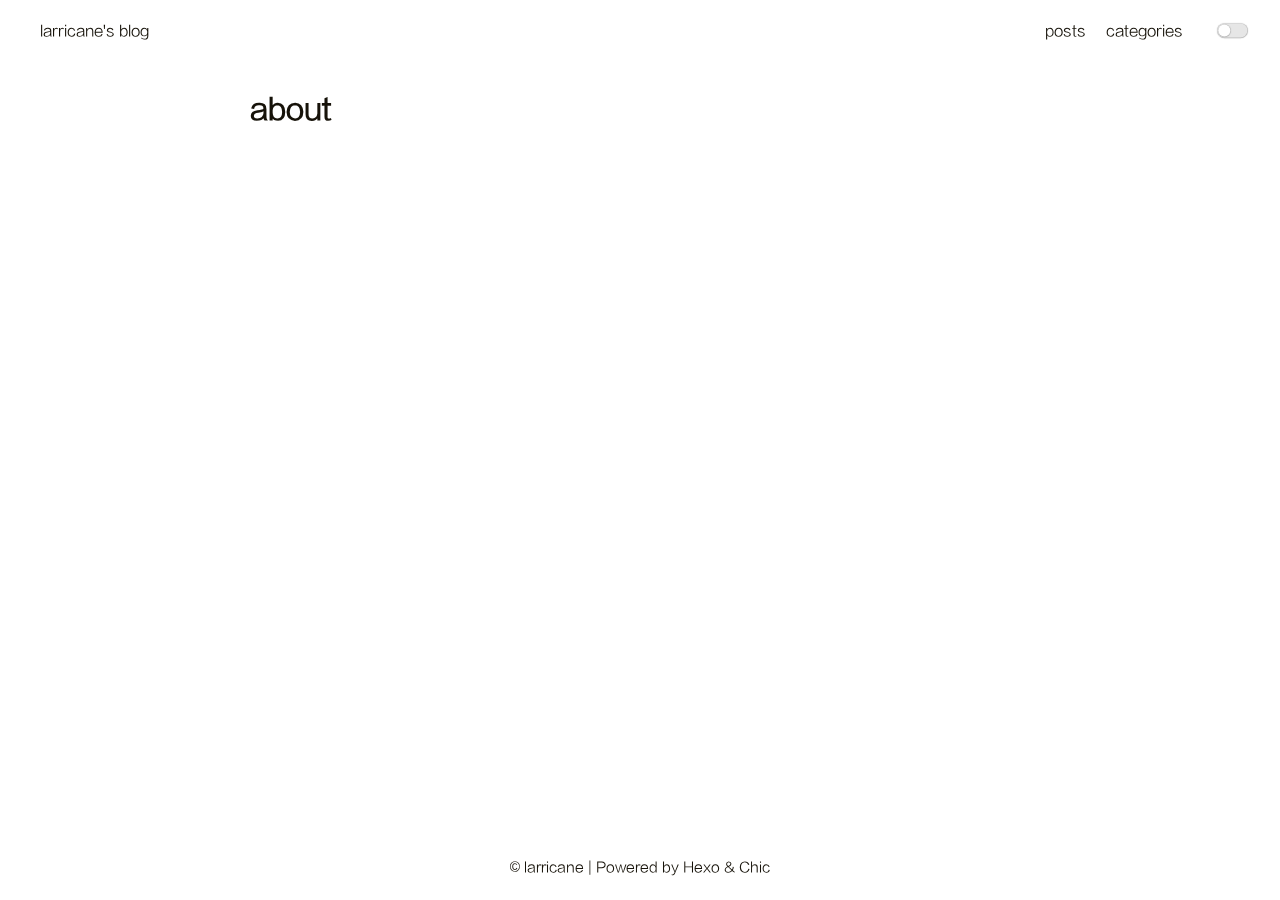
<file: about/index.html>
<!DOCTYPE html>
<html lang="zh-CN">

<head>
    <meta charset="UTF-8">
<meta name="viewport"
      content="width=device-width, initial-scale=1.0, maximum-scale=1.0, minimum-scale=1.0">
<meta http-equiv="X-UA-Compatible" content="ie=edge">

    <meta name="author" content="larricane">


    <meta name="subtitle" content="larricane">


    <meta name="description" content="still on the way">


    <meta name="keywords" content="web3">


<title>about | larricane&#39;s blog</title>



    <link rel="icon" href="/favicon.ico">




    <!-- stylesheets list from _config.yml -->
    
    <link rel="stylesheet" href="/css/style.css">
    



    <!-- scripts list from _config.yml -->
    
    <script src="/js/script.js"></script>
    
    <script src="/js/tocbot.min.js"></script>
    




<meta name="generator" content="Hexo 6.0.0"></head>

<body>
    <script>
        // this function is used to check current theme before page loaded.
        (() => {
            const currentTheme = window.localStorage && window.localStorage.getItem('theme') || '';
            const isDark = currentTheme === 'dark';
            const pagebody = document.getElementsByTagName('body')[0]
            if (isDark) {
                pagebody.classList.add('dark-theme');
                // mobile
                document.getElementById("mobile-toggle-theme").innerText = "· Dark"
            } else {
                pagebody.classList.remove('dark-theme');
                // mobile
                document.getElementById("mobile-toggle-theme").innerText = "· Light"
            }
        })();
    </script>

    <div class="wrapper">
        <header>
    <nav class="navbar">
        <div class="container">
            <div class="navbar-header header-logo"><a href="/">larricane&#39;s blog</a></div>
            <div class="menu navbar-right">
                
                    <a class="menu-item" href="/archives">posts</a>
                
                    <a class="menu-item" href="/categories">categories</a>
                
                <input id="switch_default" type="checkbox" class="switch_default">
                <label for="switch_default" class="toggleBtn"></label>
            </div>
        </div>
    </nav>

    
    <nav class="navbar-mobile" id="nav-mobile">
        <div class="container">
            <div class="navbar-header">
                <div>
                    <a href="/">larricane&#39;s blog</a><a id="mobile-toggle-theme">·&nbsp;Light</a>
                </div>
                <div class="menu-toggle" onclick="mobileBtn()">&#9776; Menu</div>
            </div>
            <div class="menu" id="mobile-menu">
                
                    <a class="menu-item" href="/archives">posts</a>
                
                    <a class="menu-item" href="/categories">categories</a>
                
            </div>
        </div>
    </nav>

</header>
<script>
    var mobileBtn = function f() {
        var toggleMenu = document.getElementsByClassName("menu-toggle")[0];
        var mobileMenu = document.getElementById("mobile-menu");
        if(toggleMenu.classList.contains("active")){
           toggleMenu.classList.remove("active")
            mobileMenu.classList.remove("active")
        }else{
            toggleMenu.classList.add("active")
            mobileMenu.classList.add("active")
        }
    }
</script>
            <div class="main">
                <div class="container">
    <article class="post-wrap page">
        
        <h2 class="post-title">about</h2>
        
        <section class="post-content">
            
        </section>
    </article>
</div>

            </div>
            <footer id="footer" class="footer">
    <div class="copyright">
        <span>© larricane | Powered by <a href="https://hexo.io" target="_blank">Hexo</a> & <a href="https://github.com/Siricee/hexo-theme-Chic" target="_blank">Chic</a></span>
    </div>
</footer>

    </div>
</body>

</html>
</file>
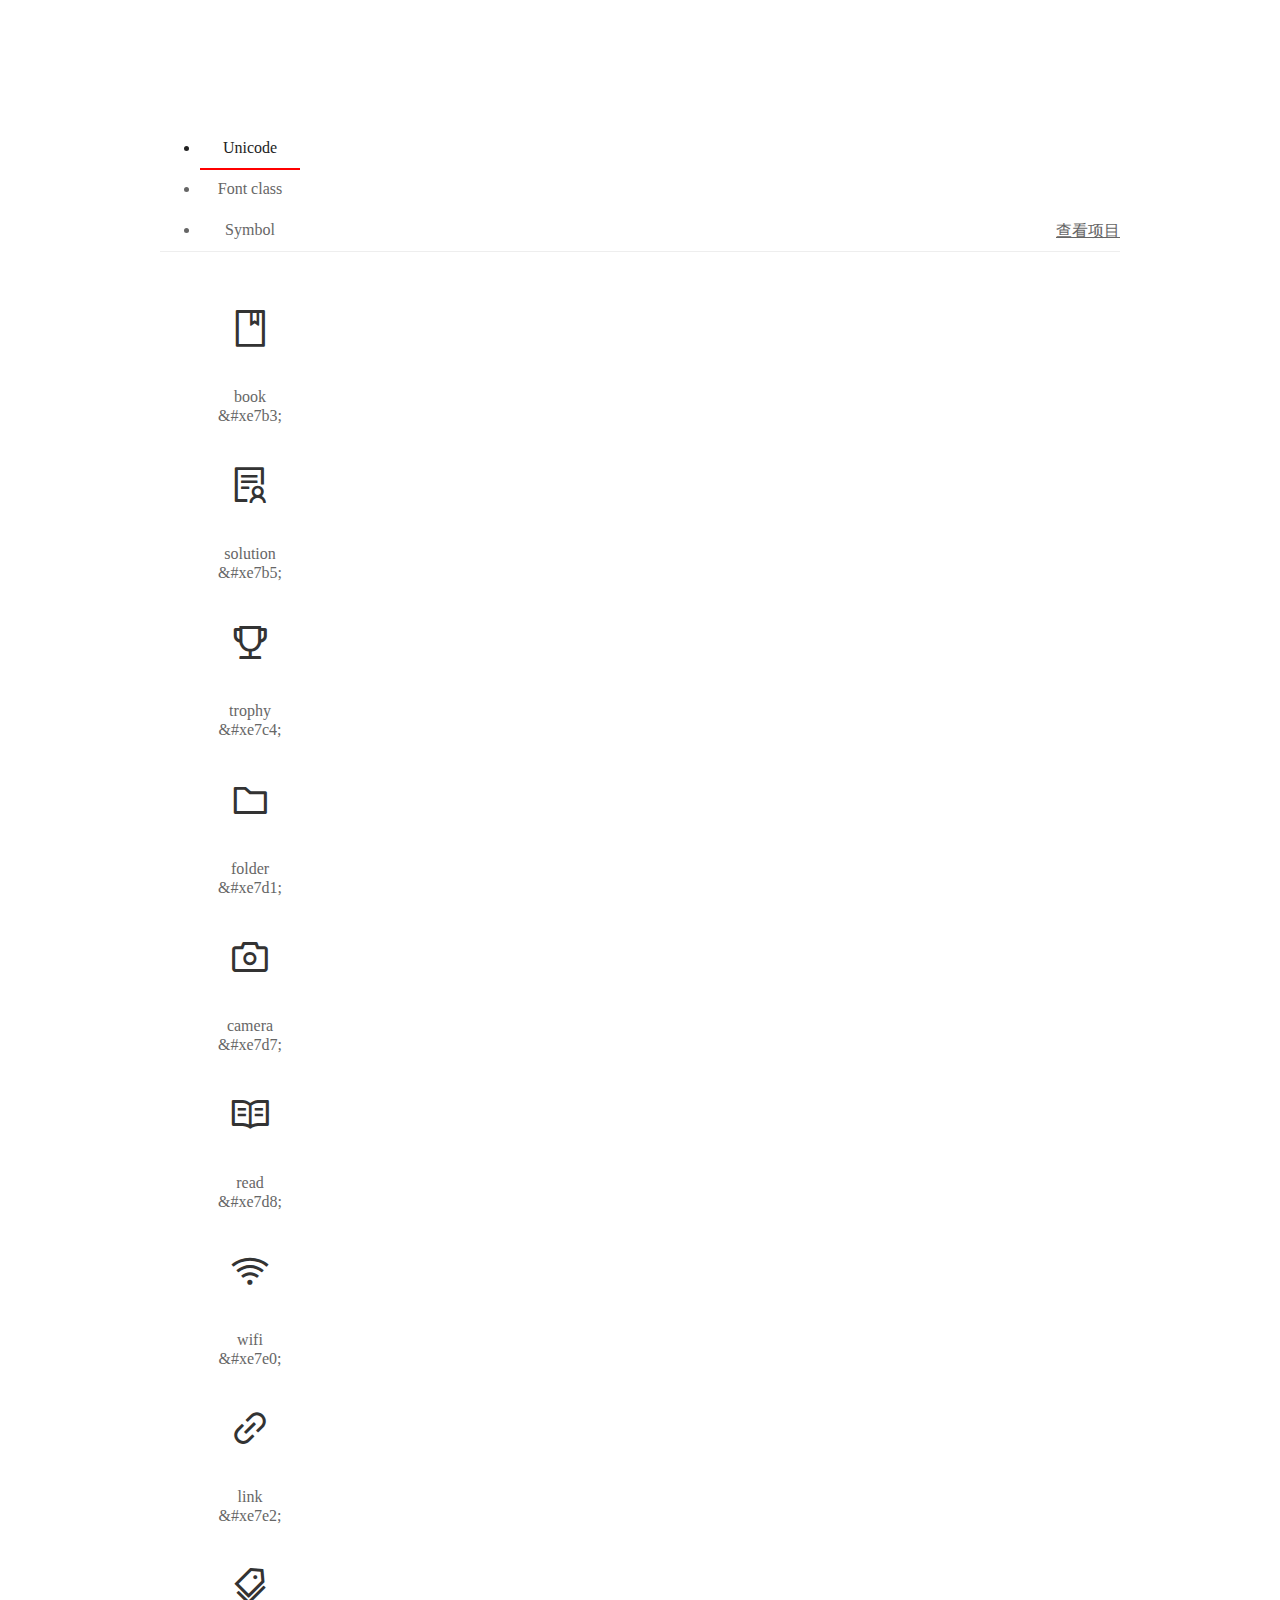
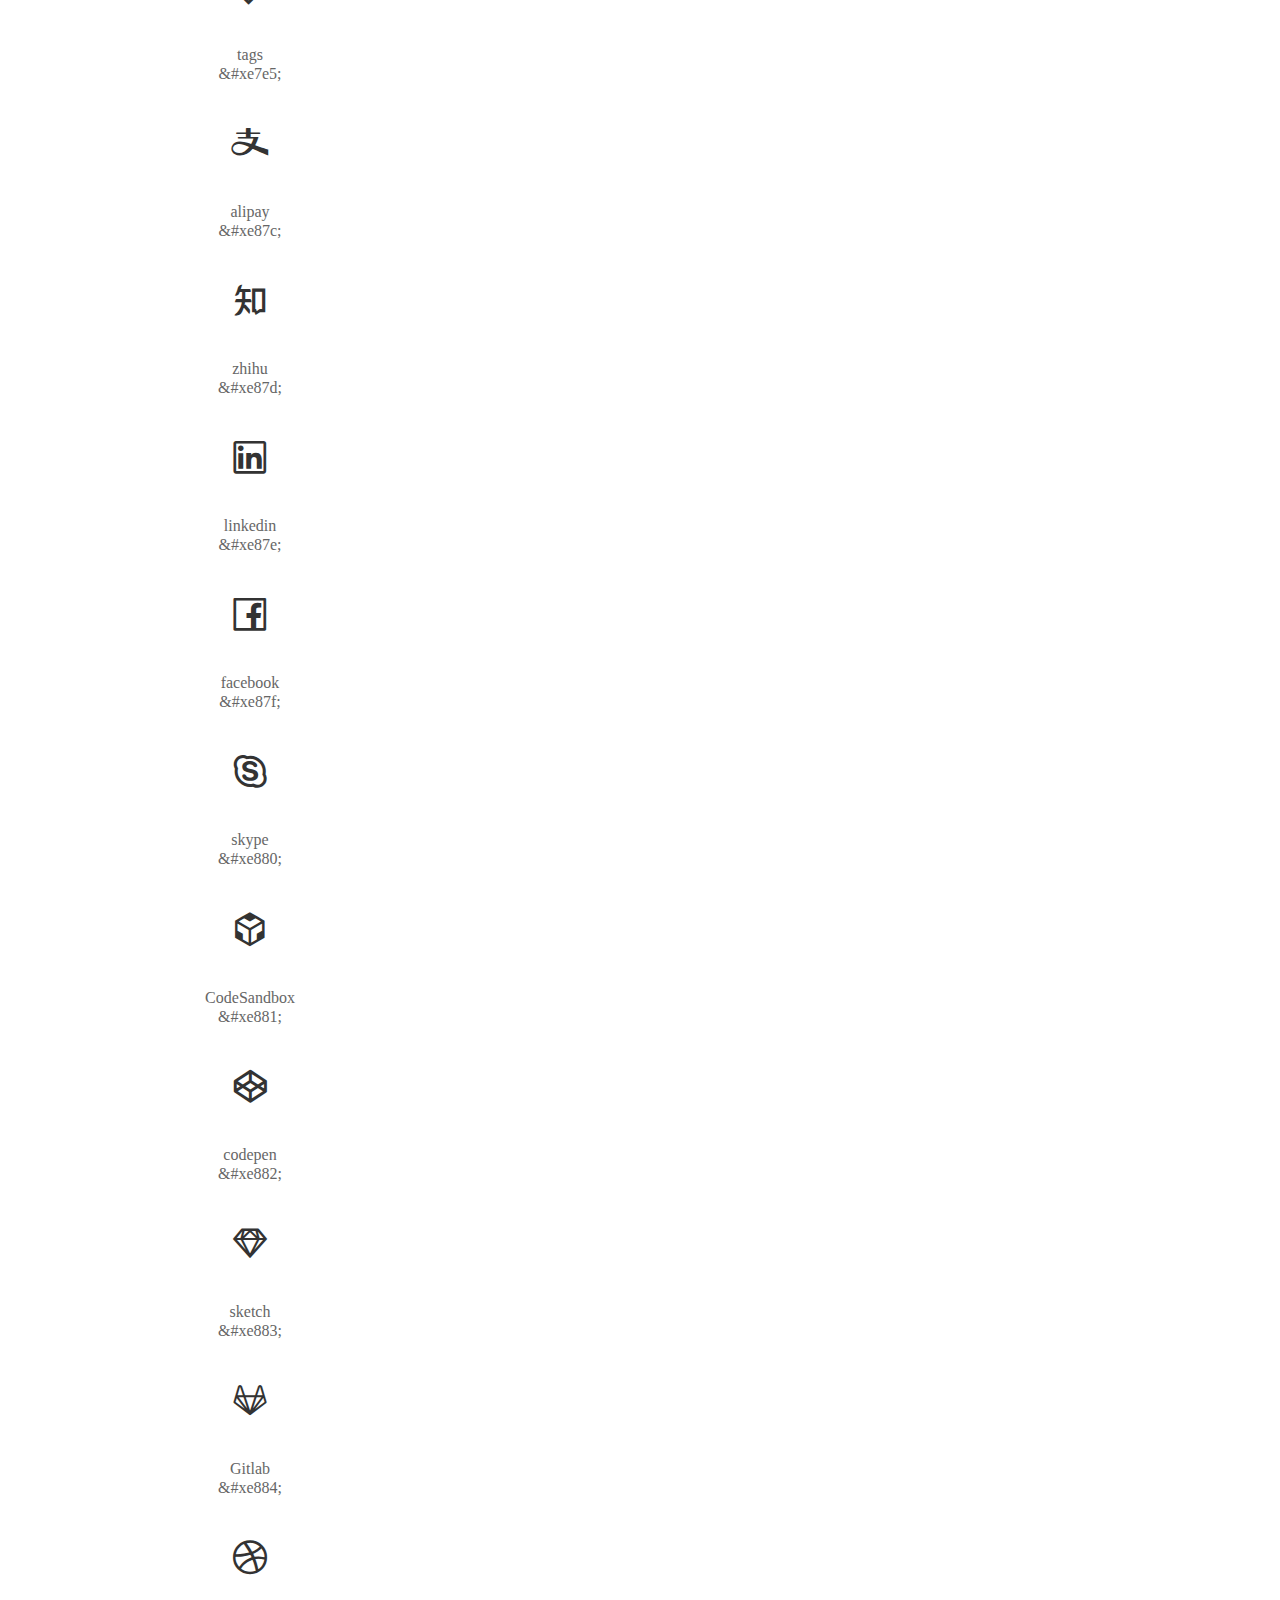
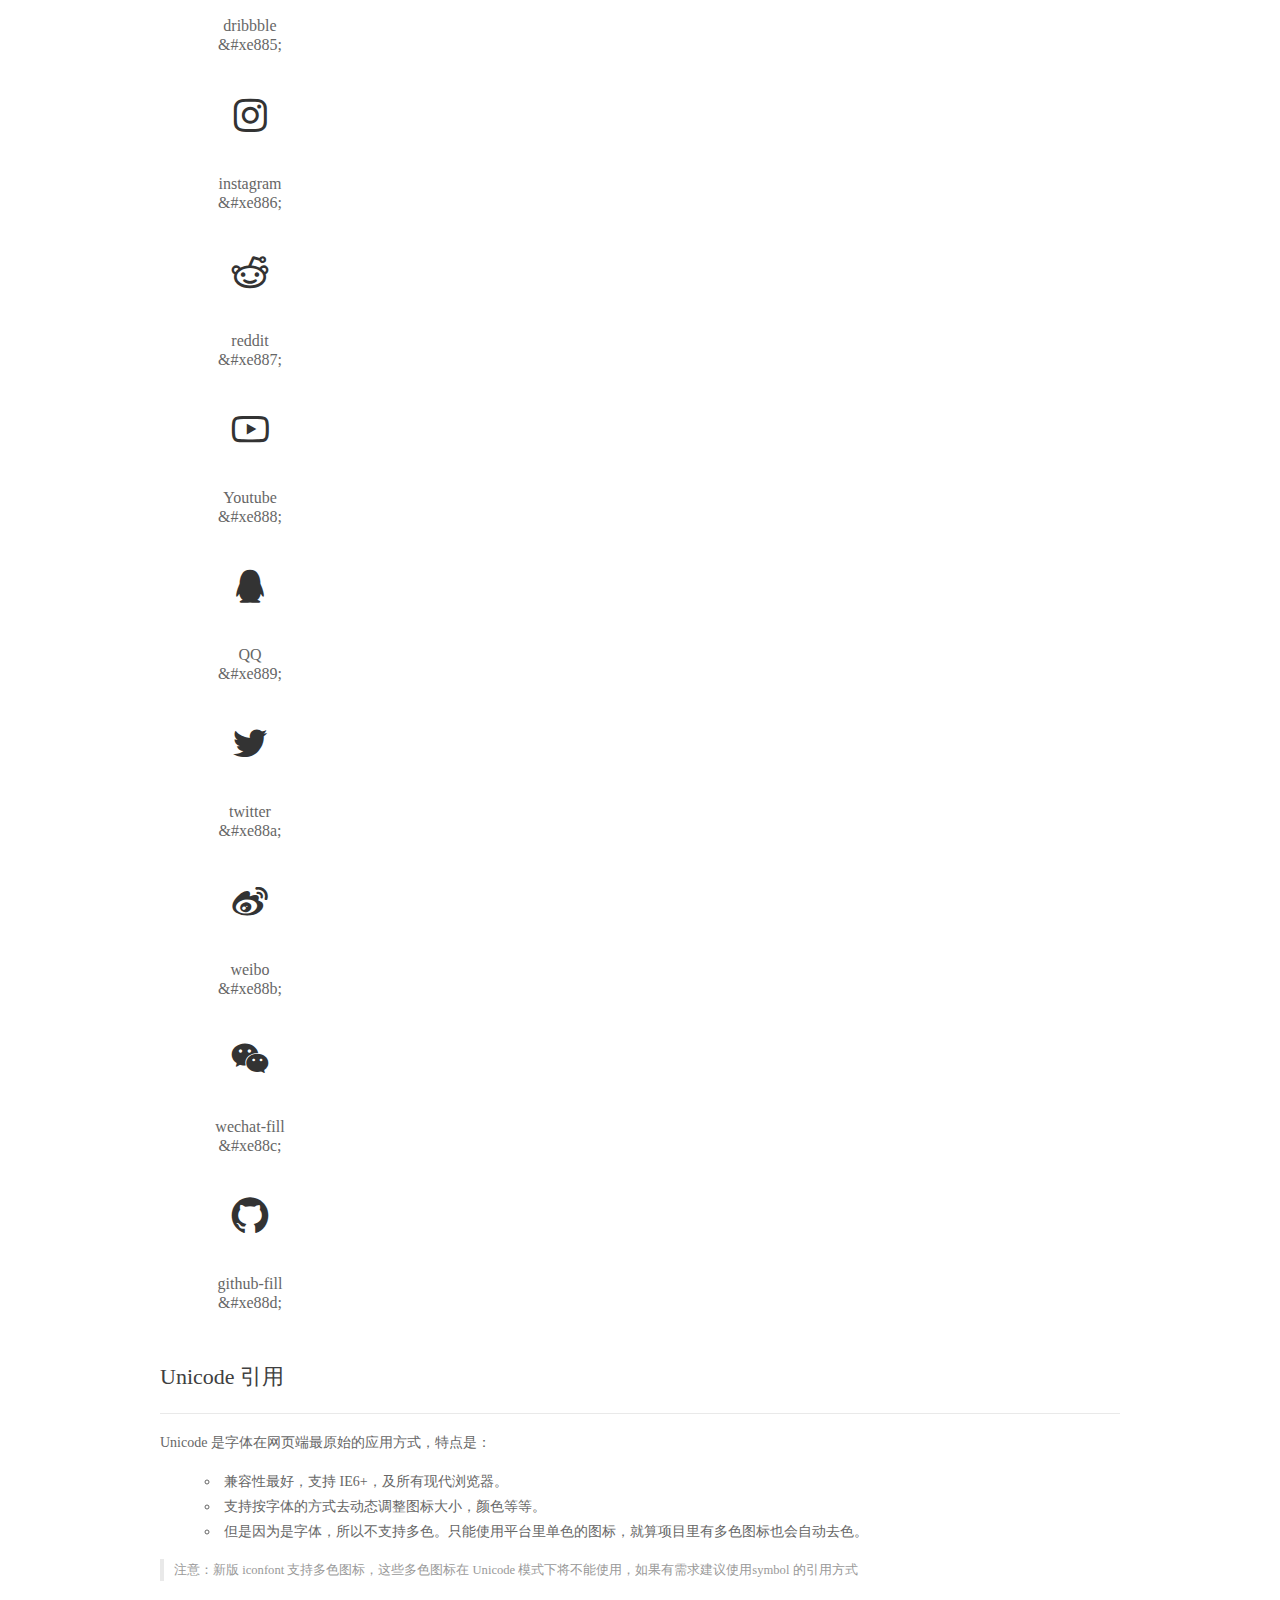
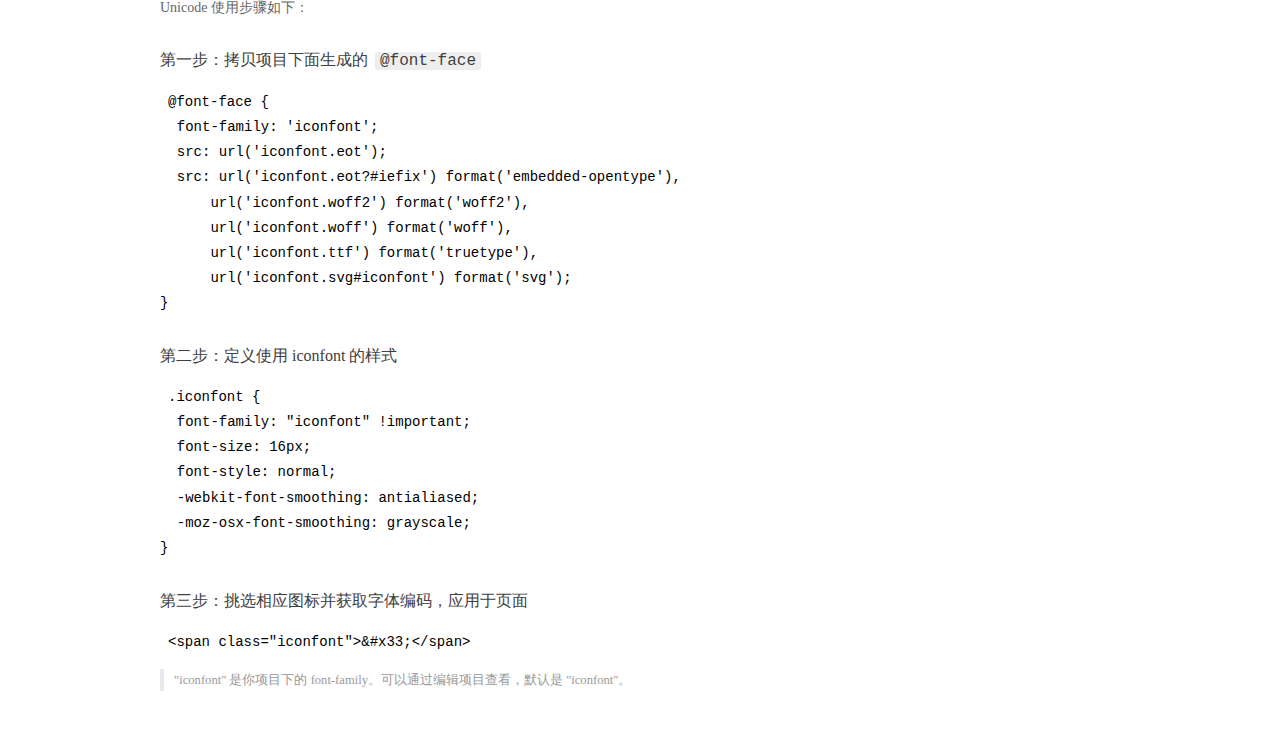
<file: fonts/iconfont/demo_index.html>
<!DOCTYPE html>
<html>
<head>
  <meta charset="utf-8"/>
  <title>IconFont Demo</title>
  <link rel="shortcut icon" href="https://gtms04.alicdn.com/tps/i4/TB1_oz6GVXXXXaFXpXXJDFnIXXX-64-64.ico" type="image/x-icon"/>
  <link rel="stylesheet" href="https://g.alicdn.com/thx/cube/1.3.2/cube.min.css">
  <link rel="stylesheet" href="demo.css">
  <link rel="stylesheet" href="iconfont.css">
  <script src="iconfont.js"></script>
  <!-- jQuery -->
  <script src="https://a1.alicdn.com/oss/uploads/2018/12/26/7bfddb60-08e8-11e9-9b04-53e73bb6408b.js"></script>
  <!-- 代码高亮 -->
  <script src="https://a1.alicdn.com/oss/uploads/2018/12/26/a3f714d0-08e6-11e9-8a15-ebf944d7534c.js"></script>
</head>
<body>
  <div class="main">
    <h1 class="logo"><a href="https://www.iconfont.cn/" title="iconfont 首页" target="_blank">&#xe86b;</a></h1>
    <div class="nav-tabs">
      <ul id="tabs" class="dib-box">
        <li class="dib active"><span>Unicode</span></li>
        <li class="dib"><span>Font class</span></li>
        <li class="dib"><span>Symbol</span></li>
      </ul>
      
      <a href="https://www.iconfont.cn/manage/index?manage_type=myprojects&projectId=1614736" target="_blank" class="nav-more">查看项目</a>
      
    </div>
    <div class="tab-container">
      <div class="content unicode" style="display: block;">
          <ul class="icon_lists dib-box">
          
            <li class="dib">
              <span class="icon iconfont">&#xe7b3;</span>
                <div class="name">book</div>
                <div class="code-name">&amp;#xe7b3;</div>
              </li>
          
            <li class="dib">
              <span class="icon iconfont">&#xe7b5;</span>
                <div class="name">solution</div>
                <div class="code-name">&amp;#xe7b5;</div>
              </li>
          
            <li class="dib">
              <span class="icon iconfont">&#xe7c4;</span>
                <div class="name">trophy</div>
                <div class="code-name">&amp;#xe7c4;</div>
              </li>
          
            <li class="dib">
              <span class="icon iconfont">&#xe7d1;</span>
                <div class="name">folder</div>
                <div class="code-name">&amp;#xe7d1;</div>
              </li>
          
            <li class="dib">
              <span class="icon iconfont">&#xe7d7;</span>
                <div class="name">camera</div>
                <div class="code-name">&amp;#xe7d7;</div>
              </li>
          
            <li class="dib">
              <span class="icon iconfont">&#xe7d8;</span>
                <div class="name">read</div>
                <div class="code-name">&amp;#xe7d8;</div>
              </li>
          
            <li class="dib">
              <span class="icon iconfont">&#xe7e0;</span>
                <div class="name">wifi</div>
                <div class="code-name">&amp;#xe7e0;</div>
              </li>
          
            <li class="dib">
              <span class="icon iconfont">&#xe7e2;</span>
                <div class="name">link</div>
                <div class="code-name">&amp;#xe7e2;</div>
              </li>
          
            <li class="dib">
              <span class="icon iconfont">&#xe7e5;</span>
                <div class="name">tags</div>
                <div class="code-name">&amp;#xe7e5;</div>
              </li>
          
            <li class="dib">
              <span class="icon iconfont">&#xe87c;</span>
                <div class="name">alipay</div>
                <div class="code-name">&amp;#xe87c;</div>
              </li>
          
            <li class="dib">
              <span class="icon iconfont">&#xe87d;</span>
                <div class="name">zhihu</div>
                <div class="code-name">&amp;#xe87d;</div>
              </li>
          
            <li class="dib">
              <span class="icon iconfont">&#xe87e;</span>
                <div class="name">linkedin</div>
                <div class="code-name">&amp;#xe87e;</div>
              </li>
          
            <li class="dib">
              <span class="icon iconfont">&#xe87f;</span>
                <div class="name">facebook</div>
                <div class="code-name">&amp;#xe87f;</div>
              </li>
          
            <li class="dib">
              <span class="icon iconfont">&#xe880;</span>
                <div class="name">skype</div>
                <div class="code-name">&amp;#xe880;</div>
              </li>
          
            <li class="dib">
              <span class="icon iconfont">&#xe881;</span>
                <div class="name">CodeSandbox</div>
                <div class="code-name">&amp;#xe881;</div>
              </li>
          
            <li class="dib">
              <span class="icon iconfont">&#xe882;</span>
                <div class="name">codepen</div>
                <div class="code-name">&amp;#xe882;</div>
              </li>
          
            <li class="dib">
              <span class="icon iconfont">&#xe883;</span>
                <div class="name">sketch</div>
                <div class="code-name">&amp;#xe883;</div>
              </li>
          
            <li class="dib">
              <span class="icon iconfont">&#xe884;</span>
                <div class="name">Gitlab</div>
                <div class="code-name">&amp;#xe884;</div>
              </li>
          
            <li class="dib">
              <span class="icon iconfont">&#xe885;</span>
                <div class="name">dribbble</div>
                <div class="code-name">&amp;#xe885;</div>
              </li>
          
            <li class="dib">
              <span class="icon iconfont">&#xe886;</span>
                <div class="name">instagram</div>
                <div class="code-name">&amp;#xe886;</div>
              </li>
          
            <li class="dib">
              <span class="icon iconfont">&#xe887;</span>
                <div class="name">reddit</div>
                <div class="code-name">&amp;#xe887;</div>
              </li>
          
            <li class="dib">
              <span class="icon iconfont">&#xe888;</span>
                <div class="name">Youtube</div>
                <div class="code-name">&amp;#xe888;</div>
              </li>
          
            <li class="dib">
              <span class="icon iconfont">&#xe889;</span>
                <div class="name">QQ</div>
                <div class="code-name">&amp;#xe889;</div>
              </li>
          
            <li class="dib">
              <span class="icon iconfont">&#xe88a;</span>
                <div class="name">twitter</div>
                <div class="code-name">&amp;#xe88a;</div>
              </li>
          
            <li class="dib">
              <span class="icon iconfont">&#xe88b;</span>
                <div class="name">weibo</div>
                <div class="code-name">&amp;#xe88b;</div>
              </li>
          
            <li class="dib">
              <span class="icon iconfont">&#xe88c;</span>
                <div class="name">wechat-fill</div>
                <div class="code-name">&amp;#xe88c;</div>
              </li>
          
            <li class="dib">
              <span class="icon iconfont">&#xe88d;</span>
                <div class="name">github-fill</div>
                <div class="code-name">&amp;#xe88d;</div>
              </li>
          
          </ul>
          <div class="article markdown">
          <h2 id="unicode-">Unicode 引用</h2>
          <hr>

          <p>Unicode 是字体在网页端最原始的应用方式，特点是：</p>
          <ul>
            <li>兼容性最好，支持 IE6+，及所有现代浏览器。</li>
            <li>支持按字体的方式去动态调整图标大小，颜色等等。</li>
            <li>但是因为是字体，所以不支持多色。只能使用平台里单色的图标，就算项目里有多色图标也会自动去色。</li>
          </ul>
          <blockquote>
            <p>注意：新版 iconfont 支持多色图标，这些多色图标在 Unicode 模式下将不能使用，如果有需求建议使用symbol 的引用方式</p>
          </blockquote>
          <p>Unicode 使用步骤如下：</p>
          <h3 id="-font-face">第一步：拷贝项目下面生成的 <code>@font-face</code></h3>
<pre><code class="language-css"
>@font-face {
  font-family: 'iconfont';
  src: url('iconfont.eot');
  src: url('iconfont.eot?#iefix') format('embedded-opentype'),
      url('iconfont.woff2') format('woff2'),
      url('iconfont.woff') format('woff'),
      url('iconfont.ttf') format('truetype'),
      url('iconfont.svg#iconfont') format('svg');
}
</code></pre>
          <h3 id="-iconfont-">第二步：定义使用 iconfont 的样式</h3>
<pre><code class="language-css"
>.iconfont {
  font-family: "iconfont" !important;
  font-size: 16px;
  font-style: normal;
  -webkit-font-smoothing: antialiased;
  -moz-osx-font-smoothing: grayscale;
}
</code></pre>
          <h3 id="-">第三步：挑选相应图标并获取字体编码，应用于页面</h3>
<pre>
<code class="language-html"
>&lt;span class="iconfont"&gt;&amp;#x33;&lt;/span&gt;
</code></pre>
          <blockquote>
            <p>"iconfont" 是你项目下的 font-family。可以通过编辑项目查看，默认是 "iconfont"。</p>
          </blockquote>
          </div>
      </div>
      <div class="content font-class">
        <ul class="icon_lists dib-box">
          
          <li class="dib">
            <span class="icon iconfont icon-publish"></span>
            <div class="name">
              book
            </div>
            <div class="code-name">.icon-publish
            </div>
          </li>
          
          <li class="dib">
            <span class="icon iconfont icon-resume"></span>
            <div class="name">
              solution
            </div>
            <div class="code-name">.icon-resume
            </div>
          </li>
          
          <li class="dib">
            <span class="icon iconfont icon-trophy"></span>
            <div class="name">
              trophy
            </div>
            <div class="code-name">.icon-trophy
            </div>
          </li>
          
          <li class="dib">
            <span class="icon iconfont icon-category"></span>
            <div class="name">
              folder
            </div>
            <div class="code-name">.icon-category
            </div>
          </li>
          
          <li class="dib">
            <span class="icon iconfont icon-gallery"></span>
            <div class="name">
              camera
            </div>
            <div class="code-name">.icon-gallery
            </div>
          </li>
          
          <li class="dib">
            <span class="icon iconfont icon-blog"></span>
            <div class="name">
              read
            </div>
            <div class="code-name">.icon-blog
            </div>
          </li>
          
          <li class="dib">
            <span class="icon iconfont icon-rss"></span>
            <div class="name">
              wifi
            </div>
            <div class="code-name">.icon-rss
            </div>
          </li>
          
          <li class="dib">
            <span class="icon iconfont icon-link"></span>
            <div class="name">
              link
            </div>
            <div class="code-name">.icon-link
            </div>
          </li>
          
          <li class="dib">
            <span class="icon iconfont icon-tags"></span>
            <div class="name">
              tags
            </div>
            <div class="code-name">.icon-tags
            </div>
          </li>
          
          <li class="dib">
            <span class="icon iconfont icon-alipay"></span>
            <div class="name">
              alipay
            </div>
            <div class="code-name">.icon-alipay
            </div>
          </li>
          
          <li class="dib">
            <span class="icon iconfont icon-zhihu"></span>
            <div class="name">
              zhihu
            </div>
            <div class="code-name">.icon-zhihu
            </div>
          </li>
          
          <li class="dib">
            <span class="icon iconfont icon-linkedin"></span>
            <div class="name">
              linkedin
            </div>
            <div class="code-name">.icon-linkedin
            </div>
          </li>
          
          <li class="dib">
            <span class="icon iconfont icon-facebook"></span>
            <div class="name">
              facebook
            </div>
            <div class="code-name">.icon-facebook
            </div>
          </li>
          
          <li class="dib">
            <span class="icon iconfont icon-skype"></span>
            <div class="name">
              skype
            </div>
            <div class="code-name">.icon-skype
            </div>
          </li>
          
          <li class="dib">
            <span class="icon iconfont icon-codesandbox"></span>
            <div class="name">
              CodeSandbox
            </div>
            <div class="code-name">.icon-codesandbox
            </div>
          </li>
          
          <li class="dib">
            <span class="icon iconfont icon-codepen"></span>
            <div class="name">
              codepen
            </div>
            <div class="code-name">.icon-codepen
            </div>
          </li>
          
          <li class="dib">
            <span class="icon iconfont icon-sketch"></span>
            <div class="name">
              sketch
            </div>
            <div class="code-name">.icon-sketch
            </div>
          </li>
          
          <li class="dib">
            <span class="icon iconfont icon-gitlab"></span>
            <div class="name">
              Gitlab
            </div>
            <div class="code-name">.icon-gitlab
            </div>
          </li>
          
          <li class="dib">
            <span class="icon iconfont icon-dribbble"></span>
            <div class="name">
              dribbble
            </div>
            <div class="code-name">.icon-dribbble
            </div>
          </li>
          
          <li class="dib">
            <span class="icon iconfont icon-instagram"></span>
            <div class="name">
              instagram
            </div>
            <div class="code-name">.icon-instagram
            </div>
          </li>
          
          <li class="dib">
            <span class="icon iconfont icon-reddit"></span>
            <div class="name">
              reddit
            </div>
            <div class="code-name">.icon-reddit
            </div>
          </li>
          
          <li class="dib">
            <span class="icon iconfont icon-youtube"></span>
            <div class="name">
              Youtube
            </div>
            <div class="code-name">.icon-youtube
            </div>
          </li>
          
          <li class="dib">
            <span class="icon iconfont icon-qq"></span>
            <div class="name">
              QQ
            </div>
            <div class="code-name">.icon-qq
            </div>
          </li>
          
          <li class="dib">
            <span class="icon iconfont icon-twitter"></span>
            <div class="name">
              twitter
            </div>
            <div class="code-name">.icon-twitter
            </div>
          </li>
          
          <li class="dib">
            <span class="icon iconfont icon-weibo"></span>
            <div class="name">
              weibo
            </div>
            <div class="code-name">.icon-weibo
            </div>
          </li>
          
          <li class="dib">
            <span class="icon iconfont icon-wechat"></span>
            <div class="name">
              wechat-fill
            </div>
            <div class="code-name">.icon-wechat
            </div>
          </li>
          
          <li class="dib">
            <span class="icon iconfont icon-github"></span>
            <div class="name">
              github-fill
            </div>
            <div class="code-name">.icon-github
            </div>
          </li>
          
        </ul>
        <div class="article markdown">
        <h2 id="font-class-">font-class 引用</h2>
        <hr>

        <p>font-class 是 Unicode 使用方式的一种变种，主要是解决 Unicode 书写不直观，语意不明确的问题。</p>
        <p>与 Unicode 使用方式相比，具有如下特点：</p>
        <ul>
          <li>兼容性良好，支持 IE8+，及所有现代浏览器。</li>
          <li>相比于 Unicode 语意明确，书写更直观。可以很容易分辨这个 icon 是什么。</li>
          <li>因为使用 class 来定义图标，所以当要替换图标时，只需要修改 class 里面的 Unicode 引用。</li>
          <li>不过因为本质上还是使用的字体，所以多色图标还是不支持的。</li>
        </ul>
        <p>使用步骤如下：</p>
        <h3 id="-fontclass-">第一步：引入项目下面生成的 fontclass 代码：</h3>
<pre><code class="language-html">&lt;link rel="stylesheet" href="./iconfont.css"&gt;
</code></pre>
        <h3 id="-">第二步：挑选相应图标并获取类名，应用于页面：</h3>
<pre><code class="language-html">&lt;span class="iconfont icon-xxx"&gt;&lt;/span&gt;
</code></pre>
        <blockquote>
          <p>"
            iconfont" 是你项目下的 font-family。可以通过编辑项目查看，默认是 "iconfont"。</p>
        </blockquote>
      </div>
      </div>
      <div class="content symbol">
          <ul class="icon_lists dib-box">
          
            <li class="dib">
                <svg class="icon svg-icon" aria-hidden="true">
                  <use xlink:href="#icon-publish"></use>
                </svg>
                <div class="name">book</div>
                <div class="code-name">#icon-publish</div>
            </li>
          
            <li class="dib">
                <svg class="icon svg-icon" aria-hidden="true">
                  <use xlink:href="#icon-resume"></use>
                </svg>
                <div class="name">solution</div>
                <div class="code-name">#icon-resume</div>
            </li>
          
            <li class="dib">
                <svg class="icon svg-icon" aria-hidden="true">
                  <use xlink:href="#icon-trophy"></use>
                </svg>
                <div class="name">trophy</div>
                <div class="code-name">#icon-trophy</div>
            </li>
          
            <li class="dib">
                <svg class="icon svg-icon" aria-hidden="true">
                  <use xlink:href="#icon-category"></use>
                </svg>
                <div class="name">folder</div>
                <div class="code-name">#icon-category</div>
            </li>
          
            <li class="dib">
                <svg class="icon svg-icon" aria-hidden="true">
                  <use xlink:href="#icon-gallery"></use>
                </svg>
                <div class="name">camera</div>
                <div class="code-name">#icon-gallery</div>
            </li>
          
            <li class="dib">
                <svg class="icon svg-icon" aria-hidden="true">
                  <use xlink:href="#icon-blog"></use>
                </svg>
                <div class="name">read</div>
                <div class="code-name">#icon-blog</div>
            </li>
          
            <li class="dib">
                <svg class="icon svg-icon" aria-hidden="true">
                  <use xlink:href="#icon-rss"></use>
                </svg>
                <div class="name">wifi</div>
                <div class="code-name">#icon-rss</div>
            </li>
          
            <li class="dib">
                <svg class="icon svg-icon" aria-hidden="true">
                  <use xlink:href="#icon-link"></use>
                </svg>
                <div class="name">link</div>
                <div class="code-name">#icon-link</div>
            </li>
          
            <li class="dib">
                <svg class="icon svg-icon" aria-hidden="true">
                  <use xlink:href="#icon-tags"></use>
                </svg>
                <div class="name">tags</div>
                <div class="code-name">#icon-tags</div>
            </li>
          
            <li class="dib">
                <svg class="icon svg-icon" aria-hidden="true">
                  <use xlink:href="#icon-alipay"></use>
                </svg>
                <div class="name">alipay</div>
                <div class="code-name">#icon-alipay</div>
            </li>
          
            <li class="dib">
                <svg class="icon svg-icon" aria-hidden="true">
                  <use xlink:href="#icon-zhihu"></use>
                </svg>
                <div class="name">zhihu</div>
                <div class="code-name">#icon-zhihu</div>
            </li>
          
            <li class="dib">
                <svg class="icon svg-icon" aria-hidden="true">
                  <use xlink:href="#icon-linkedin"></use>
                </svg>
                <div class="name">linkedin</div>
                <div class="code-name">#icon-linkedin</div>
            </li>
          
            <li class="dib">
                <svg class="icon svg-icon" aria-hidden="true">
                  <use xlink:href="#icon-facebook"></use>
                </svg>
                <div class="name">facebook</div>
                <div class="code-name">#icon-facebook</div>
            </li>
          
            <li class="dib">
                <svg class="icon svg-icon" aria-hidden="true">
                  <use xlink:href="#icon-skype"></use>
                </svg>
                <div class="name">skype</div>
                <div class="code-name">#icon-skype</div>
            </li>
          
            <li class="dib">
                <svg class="icon svg-icon" aria-hidden="true">
                  <use xlink:href="#icon-codesandbox"></use>
                </svg>
                <div class="name">CodeSandbox</div>
                <div class="code-name">#icon-codesandbox</div>
            </li>
          
            <li class="dib">
                <svg class="icon svg-icon" aria-hidden="true">
                  <use xlink:href="#icon-codepen"></use>
                </svg>
                <div class="name">codepen</div>
                <div class="code-name">#icon-codepen</div>
            </li>
          
            <li class="dib">
                <svg class="icon svg-icon" aria-hidden="true">
                  <use xlink:href="#icon-sketch"></use>
                </svg>
                <div class="name">sketch</div>
                <div class="code-name">#icon-sketch</div>
            </li>
          
            <li class="dib">
                <svg class="icon svg-icon" aria-hidden="true">
                  <use xlink:href="#icon-gitlab"></use>
                </svg>
                <div class="name">Gitlab</div>
                <div class="code-name">#icon-gitlab</div>
            </li>
          
            <li class="dib">
                <svg class="icon svg-icon" aria-hidden="true">
                  <use xlink:href="#icon-dribbble"></use>
                </svg>
                <div class="name">dribbble</div>
                <div class="code-name">#icon-dribbble</div>
            </li>
          
            <li class="dib">
                <svg class="icon svg-icon" aria-hidden="true">
                  <use xlink:href="#icon-instagram"></use>
                </svg>
                <div class="name">instagram</div>
                <div class="code-name">#icon-instagram</div>
            </li>
          
            <li class="dib">
                <svg class="icon svg-icon" aria-hidden="true">
                  <use xlink:href="#icon-reddit"></use>
                </svg>
                <div class="name">reddit</div>
                <div class="code-name">#icon-reddit</div>
            </li>
          
            <li class="dib">
                <svg class="icon svg-icon" aria-hidden="true">
                  <use xlink:href="#icon-youtube"></use>
                </svg>
                <div class="name">Youtube</div>
                <div class="code-name">#icon-youtube</div>
            </li>
          
            <li class="dib">
                <svg class="icon svg-icon" aria-hidden="true">
                  <use xlink:href="#icon-qq"></use>
                </svg>
                <div class="name">QQ</div>
                <div class="code-name">#icon-qq</div>
            </li>
          
            <li class="dib">
                <svg class="icon svg-icon" aria-hidden="true">
                  <use xlink:href="#icon-twitter"></use>
                </svg>
                <div class="name">twitter</div>
                <div class="code-name">#icon-twitter</div>
            </li>
          
            <li class="dib">
                <svg class="icon svg-icon" aria-hidden="true">
                  <use xlink:href="#icon-weibo"></use>
                </svg>
                <div class="name">weibo</div>
                <div class="code-name">#icon-weibo</div>
            </li>
          
            <li class="dib">
                <svg class="icon svg-icon" aria-hidden="true">
                  <use xlink:href="#icon-wechat"></use>
                </svg>
                <div class="name">wechat-fill</div>
                <div class="code-name">#icon-wechat</div>
            </li>
          
            <li class="dib">
                <svg class="icon svg-icon" aria-hidden="true">
                  <use xlink:href="#icon-github"></use>
                </svg>
                <div class="name">github-fill</div>
                <div class="code-name">#icon-github</div>
            </li>
          
          </ul>
          <div class="article markdown">
          <h2 id="symbol-">Symbol 引用</h2>
          <hr>

          <p>这是一种全新的使用方式，应该说这才是未来的主流，也是平台目前推荐的用法。相关介绍可以参考这篇<a href="">文章</a>
            这种用法其实是做了一个 SVG 的集合，与另外两种相比具有如下特点：</p>
          <ul>
            <li>支持多色图标了，不再受单色限制。</li>
            <li>通过一些技巧，支持像字体那样，通过 <code>font-size</code>, <code>color</code> 来调整样式。</li>
            <li>兼容性较差，支持 IE9+，及现代浏览器。</li>
            <li>浏览器渲染 SVG 的性能一般，还不如 png。</li>
          </ul>
          <p>使用步骤如下：</p>
          <h3 id="-symbol-">第一步：引入项目下面生成的 symbol 代码：</h3>
<pre><code class="language-html">&lt;script src="./iconfont.js"&gt;&lt;/script&gt;
</code></pre>
          <h3 id="-css-">第二步：加入通用 CSS 代码（引入一次就行）：</h3>
<pre><code class="language-html">&lt;style&gt;
.icon {
  width: 1em;
  height: 1em;
  vertical-align: -0.15em;
  fill: currentColor;
  overflow: hidden;
}
&lt;/style&gt;
</code></pre>
          <h3 id="-">第三步：挑选相应图标并获取类名，应用于页面：</h3>
<pre><code class="language-html">&lt;svg class="icon" aria-hidden="true"&gt;
  &lt;use xlink:href="#icon-xxx"&gt;&lt;/use&gt;
&lt;/svg&gt;
</code></pre>
          </div>
      </div>

    </div>
  </div>
  <script>
  $(document).ready(function () {
      $('.tab-container .content:first').show()

      $('#tabs li').click(function (e) {
        var tabContent = $('.tab-container .content')
        var index = $(this).index()

        if ($(this).hasClass('active')) {
          return
        } else {
          $('#tabs li').removeClass('active')
          $(this).addClass('active')

          tabContent.hide().eq(index).fadeIn()
        }
      })
    })
  </script>
</body>
</html>
</file>
<file: fonts/iconfont/demo.css>
/* Logo 字体 */
@font-face {
  font-family: "iconfont logo";
  src: url('https://at.alicdn.com/t/font_985780_km7mi63cihi.eot?t=1545807318834');
  src: url('https://at.alicdn.com/t/font_985780_km7mi63cihi.eot?t=1545807318834#iefix') format('embedded-opentype'),
    url('https://at.alicdn.com/t/font_985780_km7mi63cihi.woff?t=1545807318834') format('woff'),
    url('https://at.alicdn.com/t/font_985780_km7mi63cihi.ttf?t=1545807318834') format('truetype'),
    url('https://at.alicdn.com/t/font_985780_km7mi63cihi.svg?t=1545807318834#iconfont') format('svg');
}

.logo {
  font-family: "iconfont logo";
  font-size: 160px;
  font-style: normal;
  -webkit-font-smoothing: antialiased;
  -moz-osx-font-smoothing: grayscale;
}

/* tabs */
.nav-tabs {
  position: relative;
}

.nav-tabs .nav-more {
  position: absolute;
  right: 0;
  bottom: 0;
  height: 42px;
  line-height: 42px;
  color: #666;
}

#tabs {
  border-bottom: 1px solid #eee;
}

#tabs li {
  cursor: pointer;
  width: 100px;
  height: 40px;
  line-height: 40px;
  text-align: center;
  font-size: 16px;
  border-bottom: 2px solid transparent;
  position: relative;
  z-index: 1;
  margin-bottom: -1px;
  color: #666;
}


#tabs .active {
  border-bottom-color: #f00;
  color: #222;
}

.tab-container .content {
  display: none;
}

/* 页面布局 */
.main {
  padding: 30px 100px;
  width: 960px;
  margin: 0 auto;
}

.main .logo {
  color: #333;
  text-align: left;
  margin-bottom: 30px;
  line-height: 1;
  height: 110px;
  margin-top: -50px;
  overflow: hidden;
  *zoom: 1;
}

.main .logo a {
  font-size: 160px;
  color: #333;
}

.helps {
  margin-top: 40px;
}

.helps pre {
  padding: 20px;
  margin: 10px 0;
  border: solid 1px #e7e1cd;
  background-color: #fffdef;
  overflow: auto;
}

.icon_lists {
  width: 100% !important;
  overflow: hidden;
  *zoom: 1;
}

.icon_lists li {
  width: 100px;
  margin-bottom: 10px;
  margin-right: 20px;
  text-align: center;
  list-style: none !important;
  cursor: default;
}

.icon_lists li .code-name {
  line-height: 1.2;
}

.icon_lists .icon {
  display: block;
  height: 100px;
  line-height: 100px;
  font-size: 42px;
  margin: 10px auto;
  color: #333;
  -webkit-transition: font-size 0.25s linear, width 0.25s linear;
  -moz-transition: font-size 0.25s linear, width 0.25s linear;
  transition: font-size 0.25s linear, width 0.25s linear;
}

.icon_lists .icon:hover {
  font-size: 100px;
}

.icon_lists .svg-icon {
  /* 通过设置 font-size 来改变图标大小 */
  width: 1em;
  /* 图标和文字相邻时，垂直对齐 */
  vertical-align: -0.15em;
  /* 通过设置 color 来改变 SVG 的颜色/fill */
  fill: currentColor;
  /* path 和 stroke 溢出 viewBox 部分在 IE 下会显示
      normalize.css 中也包含这行 */
  overflow: hidden;
}

.icon_lists li .name,
.icon_lists li .code-name {
  color: #666;
}

/* markdown 样式 */
.markdown {
  color: #666;
  font-size: 14px;
  line-height: 1.8;
}

.highlight {
  line-height: 1.5;
}

.markdown img {
  vertical-align: middle;
  max-width: 100%;
}

.markdown h1 {
  color: #404040;
  font-weight: 500;
  line-height: 40px;
  margin-bottom: 24px;
}

.markdown h2,
.markdown h3,
.markdown h4,
.markdown h5,
.markdown h6 {
  color: #404040;
  margin: 1.6em 0 0.6em 0;
  font-weight: 500;
  clear: both;
}

.markdown h1 {
  font-size: 28px;
}

.markdown h2 {
  font-size: 22px;
}

.markdown h3 {
  font-size: 16px;
}

.markdown h4 {
  font-size: 14px;
}

.markdown h5 {
  font-size: 12px;
}

.markdown h6 {
  font-size: 12px;
}

.markdown hr {
  height: 1px;
  border: 0;
  background: #e9e9e9;
  margin: 16px 0;
  clear: both;
}

.markdown p {
  margin: 1em 0;
}

.markdown>p,
.markdown>blockquote,
.markdown>.highlight,
.markdown>ol,
.markdown>ul {
  width: 80%;
}

.markdown ul>li {
  list-style: circle;
}

.markdown>ul li,
.markdown blockquote ul>li {
  margin-left: 20px;
  padding-left: 4px;
}

.markdown>ul li p,
.markdown>ol li p {
  margin: 0.6em 0;
}

.markdown ol>li {
  list-style: decimal;
}

.markdown>ol li,
.markdown blockquote ol>li {
  margin-left: 20px;
  padding-left: 4px;
}

.markdown code {
  margin: 0 3px;
  padding: 0 5px;
  background: #eee;
  border-radius: 3px;
}

.markdown strong,
.markdown b {
  font-weight: 600;
}

.markdown>table {
  border-collapse: collapse;
  border-spacing: 0px;
  empty-cells: show;
  border: 1px solid #e9e9e9;
  width: 95%;
  margin-bottom: 24px;
}

.markdown>table th {
  white-space: nowrap;
  color: #333;
  font-weight: 600;
}

.markdown>table th,
.markdown>table td {
  border: 1px solid #e9e9e9;
  padding: 8px 16px;
  text-align: left;
}

.markdown>table th {
  background: #F7F7F7;
}

.markdown blockquote {
  font-size: 90%;
  color: #999;
  border-left: 4px solid #e9e9e9;
  padding-left: 0.8em;
  margin: 1em 0;
}

.markdown blockquote p {
  margin: 0;
}

.markdown .anchor {
  opacity: 0;
  transition: opacity 0.3s ease;
  margin-left: 8px;
}

.markdown .waiting {
  color: #ccc;
}

.markdown h1:hover .anchor,
.markdown h2:hover .anchor,
.markdown h3:hover .anchor,
.markdown h4:hover .anchor,
.markdown h5:hover .anchor,
.markdown h6:hover .anchor {
  opacity: 1;
  display: inline-block;
}

.markdown>br,
.markdown>p>br {
  clear: both;
}


.hljs {
  display: block;
  background: white;
  padding: 0.5em;
  color: #333333;
  overflow-x: auto;
}

.hljs-comment,
.hljs-meta {
  color: #969896;
}

.hljs-string,
.hljs-variable,
.hljs-template-variable,
.hljs-strong,
.hljs-emphasis,
.hljs-quote {
  color: #df5000;
}

.hljs-keyword,
.hljs-selector-tag,
.hljs-type {
  color: #a71d5d;
}

.hljs-literal,
.hljs-symbol,
.hljs-bullet,
.hljs-attribute {
  color: #0086b3;
}

.hljs-section,
.hljs-name {
  color: #63a35c;
}

.hljs-tag {
  color: #333333;
}

.hljs-title,
.hljs-attr,
.hljs-selector-id,
.hljs-selector-class,
.hljs-selector-attr,
.hljs-selector-pseudo {
  color: #795da3;
}

.hljs-addition {
  color: #55a532;
  background-color: #eaffea;
}

.hljs-deletion {
  color: #bd2c00;
  background-color: #ffecec;
}

.hljs-link {
  text-decoration: underline;
}

/* 代码高亮 */
/* PrismJS 1.15.0
https://prismjs.com/download.html#themes=prism&languages=markup+css+clike+javascript */
/**
 * prism.js default theme for JavaScript, CSS and HTML
 * Based on dabblet (http://dabblet.com)
 * @author Lea Verou
 */
code[class*="language-"],
pre[class*="language-"] {
  color: black;
  background: none;
  text-shadow: 0 1px white;
  font-family: Consolas, Monaco, 'Andale Mono', 'Ubuntu Mono', monospace;
  text-align: left;
  white-space: pre;
  word-spacing: normal;
  word-break: normal;
  word-wrap: normal;
  line-height: 1.5;

  -moz-tab-size: 4;
  -o-tab-size: 4;
  tab-size: 4;

  -webkit-hyphens: none;
  -moz-hyphens: none;
  -ms-hyphens: none;
  hyphens: none;
}

pre[class*="language-"]::-moz-selection,
pre[class*="language-"] ::-moz-selection,
code[class*="language-"]::-moz-selection,
code[class*="language-"] ::-moz-selection {
  text-shadow: none;
  background: #b3d4fc;
}

pre[class*="language-"]::selection,
pre[class*="language-"] ::selection,
code[class*="language-"]::selection,
code[class*="language-"] ::selection {
  text-shadow: none;
  background: #b3d4fc;
}

@media print {

  code[class*="language-"],
  pre[class*="language-"] {
    text-shadow: none;
  }
}

/* Code blocks */
pre[class*="language-"] {
  padding: 1em;
  margin: .5em 0;
  overflow: auto;
}

:not(pre)>code[class*="language-"],
pre[class*="language-"] {
  background: #f5f2f0;
}

/* Inline code */
:not(pre)>code[class*="language-"] {
  padding: .1em;
  border-radius: .3em;
  white-space: normal;
}

.token.comment,
.token.prolog,
.token.doctype,
.token.cdata {
  color: slategray;
}

.token.punctuation {
  color: #999;
}

.namespace {
  opacity: .7;
}

.token.property,
.token.tag,
.token.boolean,
.token.number,
.token.constant,
.token.symbol,
.token.deleted {
  color: #905;
}

.token.selector,
.token.attr-name,
.token.string,
.token.char,
.token.builtin,
.token.inserted {
  color: #690;
}

.token.operator,
.token.entity,
.token.url,
.language-css .token.string,
.style .token.string {
  color: #9a6e3a;
  background: hsla(0, 0%, 100%, .5);
}

.token.atrule,
.token.attr-value,
.token.keyword {
  color: #07a;
}

.token.function,
.token.class-name {
  color: #DD4A68;
}

.token.regex,
.token.important,
.token.variable {
  color: #e90;
}

.token.important,
.token.bold {
  font-weight: bold;
}

.token.italic {
  font-style: italic;
}

.token.entity {
  cursor: help;
}
</file>
<file: fonts/iconfont/iconfont.css>
@font-face {font-family: "iconfont";
  src: url('iconfont.eot?t=1585328536727'); /* IE9 */
  src: url('iconfont.eot?t=1585328536727#iefix') format('embedded-opentype'), /* IE6-IE8 */
  url('[data-uri]') format('woff2'),
  url('iconfont.woff?t=1585328536727') format('woff'),
  url('iconfont.ttf?t=1585328536727') format('truetype'), /* chrome, firefox, opera, Safari, Android, iOS 4.2+ */
  url('iconfont.svg?t=1585328536727#iconfont') format('svg'); /* iOS 4.1- */
}

.iconfont {
  font-family: "iconfont" !important;
  font-size: 16px;
  font-style: normal;
  -webkit-font-smoothing: antialiased;
  -moz-osx-font-smoothing: grayscale;
}

.icon-publish:before {
  content: "\e7b3";
}

.icon-resume:before {
  content: "\e7b5";
}

.icon-trophy:before {
  content: "\e7c4";
}

.icon-category:before {
  content: "\e7d1";
}

.icon-gallery:before {
  content: "\e7d7";
}

.icon-blog:before {
  content: "\e7d8";
}

.icon-rss:before {
  content: "\e7e0";
}

.icon-link:before {
  content: "\e7e2";
}

.icon-tags:before {
  content: "\e7e5";
}

.icon-alipay:before {
  content: "\e87c";
}

.icon-zhihu:before {
  content: "\e87d";
}

.icon-linkedin:before {
  content: "\e87e";
}

.icon-facebook:before {
  content: "\e87f";
}

.icon-skype:before {
  content: "\e880";
}

.icon-codesandbox:before {
  content: "\e881";
}

.icon-codepen:before {
  content: "\e882";
}

.icon-sketch:before {
  content: "\e883";
}

.icon-gitlab:before {
  content: "\e884";
}

.icon-dribbble:before {
  content: "\e885";
}

.icon-instagram:before {
  content: "\e886";
}

.icon-reddit:before {
  content: "\e887";
}

.icon-youtube:before {
  content: "\e888";
}

.icon-qq:before {
  content: "\e889";
}

.icon-twitter:before {
  content: "\e88a";
}

.icon-weibo:before {
  content: "\e88b";
}

.icon-wechat:before {
  content: "\e88c";
}

.icon-github:before {
  content: "\e88d";
}
</file>
<file: css/style.css>
/* normalize.css v8.0.0 | MIT License | github.com/necolas/normalize.css */
html {
  line-height: 1.15 /* 1 */;
  -webkit-text-size-adjust: 100% /* 2 */;
}
body {
  margin: 0;
}
h1 {
  font-size: 2em;
  margin: 0.67em 0;
}
hr {
  box-sizing: content-box /* 1 */;
  height: 0 /* 1 */;
  overflow: visible /* 2 */;
}
pre {
  font-family: monospace, monospace /* 1 */;
  font-size: 1em /* 2 */;
}
a {
  background-color: transparent;
}
abbr[title] {
  border-bottom: none /* 1 */;
  text-decoration: underline /* 2 */;
  text-decoration: underline dotted /* 2 */;
}
b,
strong {
  font-weight: bolder;
}
code,
kbd,
samp {
  font-family: monospace, monospace /* 1 */;
  font-size: 1em /* 2 */;
}
small {
  font-size: 80%;
}
sub,
sup {
  font-size: 75%;
  line-height: 0;
  position: relative;
  vertical-align: baseline;
}
sub {
  bottom: -0.25em;
}
sup {
  top: -0.5em;
}
img {
  border-style: none;
}
button,
input,
optgroup,
select,
textarea {
  font-family: inherit /* 1 */;
  font-size: 100% /* 1 */;
  line-height: 1.15 /* 1 */;
  margin: 0 /* 2 */;
}
button,
input {
  overflow: visible;
}
button,
select {
  text-transform: none;
}
button,
[type="button"],
[type="reset"],
[type="submit"] {
  -webkit-appearance: button;
}
button::-moz-focus-inner,
[type="button"]::-moz-focus-inner,
[type="reset"]::-moz-focus-inner,
[type="submit"]::-moz-focus-inner {
  border-style: none;
  padding: 0;
}
button:-moz-focusring,
[type="button"]-moz-focusring,
[type="reset"]-moz-focusring,
[type="submit"]-moz-focusring {
  outline: 1px dotted ButtonText;
}
fieldset {
  padding: 0.35em 0.75em 0.625em;
}
legend {
  box-sizing: border-box /* 1 */;
  color: inherit /* 2 */;
  display: table /* 1 */;
  max-width: 100% /* 1 */;
  padding: 0 /* 3 */;
  white-space: normal /* 1 */;
}
progress {
  vertical-align: baseline;
}
textarea {
  overflow: auto;
}
[type="checkbox"],
[type="radio"] {
  box-sizing: border-box /* 1 */;
  padding: 0 /* 2 */;
}
[type="number"]::-webkit-inner-spin-button,
[type="number"]::-webkit-outer-spin-button {
  height: auto;
}
[type="search"] {
  -webkit-appearance: textfield /* 1 */;
  outline-offset: -2px /* 2 */;
}
[type="search"]::-webkit-search-decoration {
  -webkit-appearance: none;
}
::-webkit-file-upload-button {
  -webkit-appearance: button /* 1 */;
  font: inherit /* 2 */;
}
details {
  display: block;
}
summary {
  display: list-item;
}
template {
  display: none;
}
[hidden] {
  display: none;
}
@font-face {
  font-family: 'lanting';
  src: url("../fonts/lanting/lanting.eot"); /* IE9 */
  src: url("../fonts/lanting/lanting.eot?#iefix") format('embedded-opentype'), /* IE6-IE8 */ url("../fonts/lanting/lanting.woff2") format('woff2'), url("../fonts/lanting/lanting.woff") format('woff'), url("../fonts/lanting/lanting.ttf") format('truetype'); /* chrome, firefox, opera, Safari, Android, iOS 4.2+ */
  font-weight: 300;
  font-display: swap;
}
html {
  font-family: 'Microsoft Jhenghei', Lantinghei SC, 'lanting', PingFang SC, Seguo UI, Microsoft Yahei, Arial;
}
html::-webkit-scrollbar {
  width: 8px;
  height: 8px;
}
html::-webkit-scrollbar-thumb {
  height: 40px;
  background-color: #eee;
  border-radius: 16px;
}
html::-webkit-scrollbar-thumb:hover {
  background-color: #ddd;
}
body {
  font-size: 11pt;
  font-weight: normal;
  line-height: 2em;
  overflow: overlay;
  background-color: #fff;
  color: #161209;
  transition: color 0.2s ease, border-color 0.2s ease, background 0.2s ease, opacity 0.2s ease;
}
body:before {
  content: "";
  background-repeat: no-repeat;
  background-position: center;
  opacity: 0.05;
  position: fixed;
  top: 0;
  left: 0;
  width: 100%;
  height: 100%;
  z-index: -1;
}
body.dark-theme {
  background-color: #292a2d;
  color: #a9a9b3;
  transition: color 0.2s ease, border-color 0.2s ease, background 0.2s ease, opacity 0.2s ease;
}
a {
  color: #161209;
  text-decoration: none;
  transition: color 0.2s ease, border-color 0.2s ease, background 0.2s ease, opacity 0.2s ease;
  cursor: pointer;
}
a:hover {
  color: #2d96bd;
  text-decoration: none;
  transition: color 0.2s ease, border-color 0.2s ease, background 0.2s ease, opacity 0.2s ease;
}
.dark-theme a {
  color: #a9a9b3;
  text-decoration: none;
  transition: color 0.2s ease, border-color 0.2s ease, background 0.2s ease, opacity 0.2s ease;
}
.dark-theme a:hover {
  color: #fff;
  text-decoration: none;
  transition: color 0.2s ease, border-color 0.2s ease, background 0.2s ease, opacity 0.2s ease;
}
.wrapper {
  display: flex;
  flex-direction: column;
  min-height: 100vh;
  width: 100%;
}
.navbar {
  height: 4rem;
  line-height: 4rem;
  width: 100%;
}
.navbar .container {
  width: auto;
  max-width: 1200px;
  text-align: center;
  margin: 0 auto;
  display: flex;
  justify-content: space-between;
}
.main {
  flex-grow: 1;
  flex-shrink: 0;
  flex-basis: auto;
}
.container {
  padding-left: 1em;
  padding-right: 1em;
}
.footer {
  height: 4rem;
  width: 100%;
  text-align: center;
  line-height: 4rem;
  padding-top: 2em;
}
@charset "utf-8";

/*input css begin*/
*{
    -webkit-tap-highlight-color: rgba(0,0,0,0);
}
/* input[type="checkbox"],input[type="radio"]{
    display: none;
    width: 0;
    height: 0;
    visibility: hidden;
} */
input[type="checkbox"]:checked + label:after{
    transition: all 0.3s ease-in;
}
input[type="checkbox"]:not(:checked) + label:after {
    transition: all 0.3s ease-out;
}
input[type="checkbox"]:checked + label,
input[type="checkbox"]:not(:checked) + label{
    transition: all 0.3s ease-in-out;
}
input[type="checkbox"]:checked + label:before,input[type="checkbox"]:checked + label i:before,input[type="checkbox"]:not(:checked) + label i:before,
input[type="checkbox"]:checked + label i:after,input[type="checkbox"]:not(:checked) + label i:after,input[type="checkbox"]:not(:checked) + label:before{
    transition: all 0.3s ease-in-out;
}
input[type="radio"]:checked + label:after,
input[type="radio"]:not(:checked) + label:after {
    transition: all 0.3s ease-in-out;
}
.switch_default[type="checkbox"]{
    display: none;
}
.switch_default + label{
     background-color: #e6e6e6;
     border-radius:7px;
     cursor: pointer;
     display: inline-block;
     height: 14px;
     position: relative;
     box-shadow: 0.2px 0.2px 1px 0.5px rgb(180,180,180);
     width: 30px;
 }
.switch_default + label:after{
    background-color: #fff;
    border-radius: 50%;
    content: "";
    height: 12px;
    left: 1px;
    position: absolute;
    top: .5px;
    width: 12px;
    box-shadow: 0.2px 0.2px 1px 0.5px rgb(180,180,180);
}
.switch_default:checked + label{
    background-color: #1ABC9C;
    box-shadow:none;
}
.switch_default:checked + label:after{
    left: 17px;
}

/*.switch_default + label{*/
/*    background-color: #e6e6e6;*/
/*    border-radius:12px;*/
/*    cursor: pointer;*/
/*    display: inline-block;*/
/*    height: 24px;*/
/*    position: relative;*/
/*    box-shadow: 0.2px 0.2px 1px 0.5px rgb(180,180,180);*/
/*    width: 52px;*/
/*}*/
/*.switch_default + label:after{*/
/*    background-color: #fff;*/
/*    border-radius: 50%;*/
/*    content: "";*/
/*    height: 22px;*/
/*    left: 1px;*/
/*    position: absolute;*/
/*    top: 1px;*/
/*    width: 22px;*/
/*    box-shadow: 0.2px 0.2px 1px 0.5px rgb(180,180,180);*/
/*}*/
/*.switch_default:checked + label{*/
/*    background-color: #1ABC9C;*/
/*    box-shadow:none;*/
/*}*/
/*.switch_default:checked + label:after{*/
/*    left: 29px;*/
/*}*/
@font-face {font-family: "iconfont";
  src: url('iconfont.eot?t=1585328536727'); /* IE9 */
  src: url('iconfont.eot?t=1585328536727#iefix') format('embedded-opentype'), /* IE6-IE8 */
  url('[data-uri]') format('woff2'),
  url('iconfont.woff?t=1585328536727') format('woff'),
  url('iconfont.ttf?t=1585328536727') format('truetype'), /* chrome, firefox, opera, Safari, Android, iOS 4.2+ */
  url('iconfont.svg?t=1585328536727#iconfont') format('svg'); /* iOS 4.1- */
}

.iconfont {
  font-family: "iconfont" !important;
  font-size: 16px;
  font-style: normal;
  -webkit-font-smoothing: antialiased;
  -moz-osx-font-smoothing: grayscale;
}

.icon-publish:before {
  content: "\e7b3";
}

.icon-resume:before {
  content: "\e7b5";
}

.icon-trophy:before {
  content: "\e7c4";
}

.icon-category:before {
  content: "\e7d1";
}

.icon-gallery:before {
  content: "\e7d7";
}

.icon-blog:before {
  content: "\e7d8";
}

.icon-rss:before {
  content: "\e7e0";
}

.icon-link:before {
  content: "\e7e2";
}

.icon-tags:before {
  content: "\e7e5";
}

.icon-alipay:before {
  content: "\e87c";
}

.icon-zhihu:before {
  content: "\e87d";
}

.icon-linkedin:before {
  content: "\e87e";
}

.icon-facebook:before {
  content: "\e87f";
}

.icon-skype:before {
  content: "\e880";
}

.icon-codesandbox:before {
  content: "\e881";
}

.icon-codepen:before {
  content: "\e882";
}

.icon-sketch:before {
  content: "\e883";
}

.icon-gitlab:before {
  content: "\e884";
}

.icon-dribbble:before {
  content: "\e885";
}

.icon-instagram:before {
  content: "\e886";
}

.icon-reddit:before {
  content: "\e887";
}

.icon-youtube:before {
  content: "\e888";
}

.icon-qq:before {
  content: "\e889";
}

.icon-twitter:before {
  content: "\e88a";
}

.icon-weibo:before {
  content: "\e88b";
}

.icon-wechat:before {
  content: "\e88c";
}

.icon-github:before {
  content: "\e88d";
}


.header-logo a {
  padding: 0;
}
.navbar .menu a {
  padding: 0 8px;
}
.navbar .menu .active {
  font-weight: 900;
  color: #161209;
}
.dark-theme .navbar .menu .active {
  color: #fff;
}
.navbar-header a:hover,
.navbar .menu a:hover {
  background-color: transparent;
}
header label {
  margin-left: 15px;
  position: relative;
  -webkit-transform: translateY(0.1em) translateX(0.5em);
}
.copyright {
  font-size: 14px;
}
.pagination {
  display: flex;
  flex-direction: row;
  justify-content: center;
  list-style: none;
  white-space: nowrap;
  width: 100%;
  padding-top: 2em;
}
.pagination a,
.pagination span {
  -webkit-font-smoothing: antialiased;
  font-size: 12px;
  color: #bfbfbf;
  letter-spacing: 0.1em;
  font-weight: 700;
  padding: 5px 5px;
  text-decoration: none;
  transition: 0.3s;
}
.pagination .page-number {
  padding-bottom: 3px;
  margin: 0 20px;
  box-sizing: border-box;
  position: relative;
  display: inline;
}
.pagination .page-number.disabled {
  display: none;
}
.pagination .page-number:hover a {
  color: #000;
}
.dark-theme .pagination .page-number:hover a {
  color: #fff;
}
.pagination .page-number:before,
.pagination .page-number:after {
  position: absolute;
  content: "";
  width: 0;
  height: 1px;
  background: #000;
  transition: 0.3s;
  bottom: 0px;
}
.dark-theme .pagination .page-number:before,
.dark-theme .pagination .page-number:after {
  background: #fff;
}
.pagination .page-number:before .current,
.pagination .page-number:after .current {
  width: 100%;
}
.pagination .page-number:before {
  left: 50%;
}
.pagination .page-number:after {
  right: 50%;
}
.pagination .page-number:hover:before,
.pagination .page-number:hover:after {
  width: 50%;
}
.pagination .page-number.current {
  color: #000;
}
.dark-theme .pagination .page-number.current {
  color: #fff;
}
.pagination .page-number.current:before,
.pagination .page-number.current:after {
  width: 60%;
}
.intro {
  transform: translateY(20vh);
  text-align: center;
}
.intro .avatar {
  padding: 10px;
}
.intro .avatar img {
  width: 128px;
  height: auto;
  display: inline-block;
  -webkit-border-radius: 100%;
  border-radius: 100%;
  -webkit-box-shadow: 0 0 0 0.3618em rgba(0,0,0,0.05);
  box-shadow: 0 0 0 0.3618em rgba(0,0,0,0.05);
  margin: 0 auto;
  -webkit-transition: all ease 0.4s;
  -moz-transition: all ease 0.4s;
  -o-transition: all ease 0.4s;
  transition: all ease 0.4s;
  cursor: pointer;
}
.intro .avatar img:hover {
  position: relative;
  -webkit-transform: translateY(-0.75em);
  -moz-transform: translateY(-0.75em);
  -ms-transform: translateY(-0.75em);
  -o-transform: translateY(-0.75em);
  transform: translateY(-0.75em);
  cursor: pointer;
}
.nickname {
  font-size: 2em;
  font-weight: normal;
}
.links a {
  padding: 0 5px;
}
.links a:hover {
  background-color: transparent;
}
.links .iconfont {
  font-size: 2em;
}
.post-wrap {
  position: relative;
  width: 100%;
  max-width: 780px;
  margin: 0 auto;
  padding-top: 2rem;
}
.post-wrap .archive-item {
  margin-left: 2rem;
}
.archive-item-link {
  display: inline-block;
  text-decoration: none;
  overflow: hidden;
  white-space: nowrap;
}
.archive-item-link:hover {
  color: #2d96bd;
  background-color: transparent;
}
.dark-theme .archive-item-link {
  color: #a9a9b3;
  text-decoration: none;
  transition: color 0.2s ease, border-color 0.2s ease, background 0.2s ease, opacity 0.2s ease;
}
.dark-theme .archive-item-link:hover {
  color: #fff;
  text-decoration: none;
  transition: color 0.2s ease, border-color 0.2s ease, background 0.2s ease, opacity 0.2s ease;
}
.archive-item-date {
  float: right;
  text-align: right;
  color: #a9a9b3;
}
.dark-theme .archive-item-date {
  color: #87878d;
}
.post-wrap .categories-card {
  margin: 0 auto;
  margin-top: 1em;
  display: flex;
  align-items: center;
  justify-content: space-between;
  flex-direction: row;
  flex-wrap: wrap;
  padding: 0 2.5em;
  line-height: 1.6em;
}
.post-wrap .categories-card .card-item {
  font-size: 14px;
  text-align: left;
  width: 45%;
  display: flex;
  align-items: flex-start;
  margin-top: 2em;
  min-height: 16em;
  padding: 0 2%;
  position: relative;
}
.post-wrap .categories-card .card-item .categories {
  overflow: hidden;
}
.tag-cloud-tags {
  margin: 10px 0;
  padding-top: 2em;
}
.tag-cloud-tags a {
  display: inline-block;
  position: relative;
  margin: 5px 10px;
  word-wrap: break-word;
  transition-duration: 0.3s;
  transition-property: transform;
  transition-timing-function: ease-out;
}
.tag-cloud-tags a:active,
.tag-cloud-tags a:focus,
.tag-cloud-tags a:hover {
  color: #2d96bd;
  transform: scale(1.1);
}
.dark-theme .tag-cloud-tags a:active,
.dark-theme .tag-cloud-tags a:focus,
.dark-theme .tag-cloud-tags a:hover {
  color: #fff;
}
.tag-cloud-tags a small {
  margin: 0 0.3em;
  color: #a9a9b3;
}
.dark-theme .tag-cloud-tags a small {
  color: #fff;
}
.page {
  padding-top: 0;
}
.page .post-content {
  margin: 0;
  padding-top: 0;
}
.post-wrap p {
  font-size: 1em;
  margin: 1em 0 1em 0;
}
.post-wrap .post-header h1 {
  margin: 0 !important;
}
.post-wrap .post-title {
  font-size: 2em;
  line-height: 1.5em;
}
.post-wrap .post-meta {
  color: rgba(85,85,85,0.529) !important;
}
.dark-theme .post-wrap .post-meta {
  color: #87878d !important;
}
.post-wrap .post-meta a {
  color: #2d96bd;
}
.dark-theme .post-wrap .post-meta a {
  color: #eee;
}
.post-wrap .post-meta a:hover {
  color: #ef3982;
}
.dark-theme .post-wrap .post-meta a:hover {
  color: #fff;
}
.post-content {
  padding-top: 2rem;
  text-align: justify;
}
.post-content h2,
.post-content h3,
.post-content h4,
.post-content h5,
.post-content h6 {
  padding-top: 0.8em;
  padding-bottom: 0.3em;
}
.post-content h1::before {
  content: "#";
  margin-right: 5px;
  color: #2d96bd;
}
.dark-theme .post-content h1::before {
  color: #eee;
}
.post-content h2::before {
  content: "#";
  margin-right: 5px;
  color: #2d96bd;
}
.dark-theme .post-content h2::before {
  color: #eee;
}
.post-content h3::before {
  content: "|";
  margin-right: 5px;
  color: #2d96bd;
}
.dark-theme .post-content h3::before {
  color: #eee;
}
.post-content h4::before {
  content: "*";
  margin-right: 5px;
  color: #2d96bd;
}
.dark-theme .post-content h4::before {
  color: #eee;
}
.post-content a {
  color: #2d96bd;
}
.dark-theme .post-content a {
  color: #eee;
}
.post-content a:hover {
  color: #ef3982;
}
.dark-theme .post-content a:hover:hover {
  color: #fff;
  text-decoration: underline;
}
.post-content code,
.post-content pre {
  padding: 7px;
  font-size: 13px;
  font-family: Consolas, Monaco, Menlo, Consolas, monospace;
}
.post-content code {
  padding: 3px 5px;
  border-radius: 4px;
}
.post-content figure.highlight {
  margin: 1em 0;
  overflow-x: auto;
  position: relative;
}
.post-content figure.highlight::-webkit-scrollbar {
  width: 6px;
  height: 6px;
}
.post-content figure.highlight::-webkit-scrollbar-thumb {
  width: 6px;
  background-color: #eee;
  border-radius: 2px;
}
.post-content figure.highlight table {
  position: relative;
}
.post-content figure.highlight table,
.post-content figure.highlight tr,
.post-content figure.highlight td {
  margin: 0;
  padding: 0;
  border: 0;
  width: 100%;
  border-collapse: collapse;
}
.post-content figure.highlight .code pre {
  margin: 0 10px;
}
.post-content figure.highlight .gutter {
  width: 10px;
  color: #d0d0d0;
}
.post-content figure.highlight .gutter pre {
  margin: 0;
}
.post-content ul {
  padding-left: 2em;
}
.post-content table {
  max-width: 100%;
  margin: 10px 0;
  border-spacing: 0;
}
.post-content table thead {
  background: #bce1ef;
}
.dark-theme .post-content table thead {
  background: #626262;
}
.post-content table th,
.post-content table td {
  padding: 5px 15px;
  border: 0.5px solid #e8e8e8;
}
.post-content .image-caption:not(:empty) {
  min-width: 20%;
  max-width: 80%;
  display: inline-block;
  padding: 10px;
  margin: 0 auto;
  border-bottom: 1px solid #d9d9d9;
  font-size: 14px;
  color: #969696;
  line-height: 1.7;
}
.post-content img {
  display: block;
  max-width: 100%;
  height: auto;
  margin: 0 auto;
  overflow: hidden;
}
.post-content img[data-action="zoom"] {
  cursor: zoom-in;
}
.post-content .image-box .image-box-title {
  text-align: center;
  font-size: 0.7em;
  margin-top: 0.5em;
  margin-bottom: 1em;
  color: #a9a9b3;
}
.dark-theme .post-content .image-box .image-box-title {
  color: #87878d;
}
.post-content blockquote {
  font-size: 1rem;
  display: block;
  margin: 1em 0;
  padding: 1em 1.2em 1em 1.2em;
  position: relative;
  color: rgba(52,73,94,0.8);
  background-color: #e9f5fa;
  border-left: 2px solid #2d96bd;
}
.post-content blockquote p {
  margin: 0;
}
.post-content blockquote footer strong {
  margin-right: 0.5em;
}
.dark-theme .post-content blockquote {
  color: #a9a9b3;
  background-color: #3e3e3e;
  border-left: 2px solid #dcdcdc;
}
.post-content blockquote.pullquote {
  background-color: transparent;
  max-width: 45%;
  border: 0;
}
.post-content blockquote.pullquote.left {
  float: left;
  text-align: left;
}
.post-content blockquote.pullquote.right {
  float: right;
  text-align: right;
}
.post-copyright {
  margin-top: 5rem;
  border-top: 1px solid #e8e8e8;
  border-bottom: 1px solid #e8e8e8;
}
.post-copyright a {
  color: #2d96bd;
}
.dark-theme .post-copyright a {
  color: #eee;
}
.post-copyright a:hover {
  color: #ef3982;
}
.dark-theme .post-copyright a:hover {
  color: #fff;
}
.post-copyright .copyright-item {
  margin: 5px 0;
}
.post-copyright .lincese {
  font-weight: bold;
}
.dark-theme .post-copyright {
  border-top: 1px solid #909196;
  border-bottom: 1px solid #909196;
}
.post-content code,
.post-content pre {
  line-height: 1.7em;
  padding: 7px;
  font-size: 13px;
  font-family: Consolas, Monaco, Menlo, Consolas, monospace;
}
.post-content code {
  line-height: 1.7em;
  padding: 3px 5px;
  border-radius: 4px;
  color: #c7254e;
  background: #f8f5ec;
}
.dark-theme .post-content code {
  color: #fffe28;
  background: #787575;
}
.post-content h1 code,
.post-content h2 code,
.post-content h3 code,
.post-content h4 code,
.post-content h5 code {
  font-size: inherit;
}
.post-content figure.highlight {
  margin: 1em 0;
  overflow-x: auto;
  position: relative;
}
.post-content figure.highlight::-webkit-scrollbar {
  width: 6px;
  height: 6px;
}
.post-content figure.highlight::-webkit-scrollbar-thumb {
  width: 6px;
  background-color: #eee;
  border-radius: 2px;
}
.post-content figure.highlight figcaption {
  padding: 0 0.5em;
  text-align: right;
  font-size: 13px;
}
.post-content figure.highlight figcaption span {
  margin: 0 0.5em;
}
.post-content figure.highlight table {
  position: relative;
}
.post-content figure.highlight table,
.post-content figure.highlight tr,
.post-content figure.highlight td {
  margin: 0;
  padding: 0;
  border: 0;
  width: 100%;
  border-collapse: collapse;
}
.post-content figure.highlight .code pre {
  margin: 0 10px;
}
.post-content figure.highlight .gutter {
  width: 10px;
  color: #d0d0d0;
}
.post-content figure.highlight .gutter pre {
  margin: 0;
}
.post-tags {
  padding: 1rem 0 1rem;
  display: flex;
  justify-content: space-between;
}
.post-nav:before,
.post-nav:after {
  content: " ";
  display: table;
}
.post-nav a.prev,
.post-nav a.next {
  font-weight: 600;
  font-size: 16px;
  transition-property: transform;
  transition-timing-function: ease-out;
  transition-duration: 0.3s;
}
.post-nav a.prev {
  float: left;
}
.post-nav a.prev::before {
  content: "<";
  margin-right: 0.5em;
}
.post-nav a.prev:hover {
  transform: translateX(-4px);
}
.post-nav a.next {
  float: right;
}
.post-nav a.next::after {
  content: ">";
  margin-left: 0.5em;
}
.post-nav a.next:hover {
  transform: translateX(4px);
}
.post-nav a.prev::before,
.post-nav a.next::after {
  font-weight: bold;
}
.tag:not(:last-child) a::after {
  content: " / ";
}
.post-toc {
  position: fixed;
  top: 95px;
  right: 2em;
  width: 15rem;
  font-size: 0.75rem;
}
.post-toc .tocbot-list {
  max-height: 450px;
  max-width: 250px;
  overflow: auto;
  position: relative;
  padding-right: 0.875rem;
}
.post-toc .tocbot-list::-webkit-scrollbar {
  width: 6px;
  height: 6px;
}
.post-toc .tocbot-list::-webkit-scrollbar-thumb {
  width: 6px;
  background-color: #eee;
  border-radius: 2px;
}
.post-toc .tocbot-list ul {
  list-style: none;
  position: inherit;
  overflow: hidden;
}
.post-toc .tocbot-list ul li {
  margin-left: 0.25rem;
}
.post-toc .toc-link::before {
  background-color: #fff;
}
.post-toc .is-active-link::before {
  background-color: #2d96bd;
}
.post-toc .tocbot-list-menu {
  margin: 1rem 0.75rem;
  font-size: 0.75rem;
}
.post-toc .tocbot-list-menu a {
  display: block;
  margin: 0.375rem 0;
  color: #999;
  cursor: pointer;
}
.post-toc .tocbot-list-menu a:hover {
  color: #808080;
}
.toc{overflow-y:auto}.toc>.toc-list{overflow:hidden;position:relative}.toc>.toc-list li{list-style:none}.toc-list{margin:0;padding-left:10px}a.toc-link{color:currentColor;height:100%}.is-collapsible{max-height:1000px;overflow:hidden;transition:all 300ms ease-in-out}.is-collapsed{max-height:0}.is-position-fixed{position:fixed !important;top:0}.is-active-link{font-weight:700}.toc-link::before{background-color:#EEE;content:' ';display:inline-block;height:inherit;left:0;margin-top:-1px;position:absolute;width:2px}.is-active-link::before{background-color:#54BC4B}

@media screen and (max-width: 479px) {
  .main {
    padding-top: 40pt;
  }
  .navbar {
    display: none;
  }
  .navbar-mobile {
    display: block !important;
    position: fixed;
    width: 100%;
    z-index: 100;
    transition: all 0.6s ease 0s;
  }
  .navbar-mobile .container {
    padding: 0;
    margin: 0;
    line-height: 5.5em;
    background: #fff;
  }
  .navbar-mobile .container .navbar-header {
    display: flex;
    justify-content: space-between;
    align-items: center;
    width: 100%;
    padding-right: 1em;
    padding-left: 1em;
    box-sizing: border-box;
    position: relative;
  }
  .navbar-mobile .container .navbar-header .menu-toggle {
    cursor: pointer;
    line-height: 5.5em;
    padding: auto 2em;
  }
  .navbar-mobile .container .navbar-header .menu-toggle span {
    display: block;
    background: #000;
    width: 36px;
    height: 2px;
    -webkit-border-radius: 3px;
    -moz-border-radius: 3px;
    border-radius: 3px;
    -webkit-transition: 0.25s margin 0.25s, 0.25s transform;
    -moz-transition: 0.25s margin 0.25s, 0.25s transform;
    transition: 0.25s margin 0.25s, 0.25s transform;
  }
  .dark-theme .navbar-mobile .container .navbar-header .menu-toggle span {
    background: #a9a9b3;
  }
  .navbar-mobile .container .navbar-header .menu-toggle span:nth-child(1) {
    margin-bottom: 8px;
  }
  .navbar-mobile .container .navbar-header .menu-toggle span:nth-child(3) {
    margin-top: 8px;
  }
  .navbar-mobile .container .navbar-header .menu-toggle.active span {
    -webkit-transition: 0.25s margin, 0.25s transform 0.25s;
    -moz-transition: 0.25s margin, 0.25s transform 0.25s;
    transition: 0.25s margin, 0.25s transform 0.25s;
  }
  .navbar-mobile .container .navbar-header .menu-toggle.active span:nth-child(1) {
    -moz-transform: rotate(45deg) translate(4px, 6px);
    -ms-transform: rotate(45deg) translate(4px, 6px);
    -webkit-transform: rotate(45deg) translate(4px, 6px);
    transform: rotate(45deg) translate(4px, 6px);
  }
  .navbar-mobile .container .navbar-header .menu-toggle.active span:nth-child(2) {
    opacity: 0;
  }
  .navbar-mobile .container .navbar-header .menu-toggle.active span:nth-child(3) {
    -moz-transform: rotate(-45deg) translate(8px, -10px);
    -ms-transform: rotate(-45deg) translate(8px, -10px);
    -webkit-transform: rotate(-45deg) translate(8px, -10px);
    transform: rotate(-45deg) translate(8px, -10px);
  }
  .navbar-mobile .container .menu {
    text-align: center;
    background: #fff;
    border-top: 1px solid #000;
    padding-top: 1em;
    padding-bottom: 1em;
    display: none;
    box-shadow: 0px 2px 4px rgba(0,0,0,0.1), 0px 4px 8px rgba(0,0,0,0.1);
  }
  .navbar-mobile .container .menu a {
    display: inline-block;
    margin: 0 1em;
    line-height: 2.5em;
  }
  .navbar-mobile .container .menu.active {
    display: block;
    white-space: nowrap;
    box-sizing: border-box;
    overflow-x: auto;
  }
  .dark-theme .navbar-mobile .container .menu {
    background: #292a2d;
    border-top: 2px solid #87878d;
  }
  .dark-theme .navbar-mobile .container {
    background: #292a2d !important;
  }
  .archive {
    width: 90%;
  }
  .archive .archive-item .archive-item-date {
    display: none;
  }
  #dynamic-to-top {
    display: none !important;
  }
  .footer {
    height: 3rem;
    width: 100%;
    text-align: center;
    line-height: 1.5rem;
    padding-top: 2em;
  }
  .post-warp {
    padding-top: 6em;
  }
  .post-warp .archive-item-date {
    display: none;
  }
  .categories .categories-card .card-item {
    width: 100%;
    display: flex;
    min-height: 0;
  }
  .categories .categories-card .card-item .categories {
    overflow: hidden;
  }
}
@media screen and (max-width: 1023px) {
  .navbar-mobile {
    display: none;
  }
}
@media screen and (min-width: 1024px) {
  .navbar-mobile {
    display: none;
  }
}
@media screen and (max-width: 1279px) {
  .post-toc {
    display: none;
  }
}
.post-content figure.highlight {
  margin: 2em 0;
  background: #f7f7f7;
  color: #4d4d4c;
  font-size: 12px;
  overflow: scroll;
  overflow-y: hidden;
  overflow-x: auto;
}
.post-content figure.highlight .gutter {
  color: $hight-gutter;
}
.post-content figure.highlight pre {
  background: #f7f7f7;
  margin: 0;
}
.post-content code {
  padding: 2px 4px;
  background: #f7f7f7;
  font-family: Menlo, Monaco, Consolas, Courier New, monospace;
  font-size: 12px;
}
.post-content pre {
  padding: 10px;
  overflow: auto;
  background: #f7f7f7;
  font-family: Menlo, Monaco, Consolas, Courier New, monospace;
}
.post-content pre code {
  padding: 0;
}
.post-content pre .deletion {
  background: #fdd;
}
.post-content pre .addition {
  background: #dfd;
}
.post-content pre .meta {
  color: #8959a8;
}
.post-content pre .comment {
  color: #8e908c;
}
.post-content pre .variable,
.post-content pre .attribute,
.post-content pre .tag,
.post-content pre .regexp,
.post-content pre .ruby .constant,
.post-content pre .xml .tag .title,
.post-content pre .xml .pi,
.post-content pre .xml .doctype,
.post-content pre .html .doctype,
.post-content pre .css .id,
.post-content pre .css .class,
.post-content pre .css .pseudo {
  color: #c82829;
}
.post-content pre .number,
.post-content pre .preprocessor,
.post-content pre .built_in,
.post-content pre .literal,
.post-content pre .params,
.post-content pre .constant,
.post-content pre .command {
  color: #f5871f;
}
.post-content pre .ruby .class .title,
.post-content pre .css .rules .attribute,
.post-content pre .string,
.post-content pre .value,
.post-content pre .inheritance,
.post-content pre .header,
.post-content pre .ruby .symbol,
.post-content pre .xml .cdata,
.post-content pre .special,
.post-content pre .number,
.post-content pre .formula {
  color: #718c00;
}
.post-content pre .title,
.post-content pre .css .hexcolor {
  color: #3e999f;
}
.post-content pre .function,
.post-content pre .python .decorator,
.post-content pre .python .title,
.post-content pre .ruby .function .title,
.post-content pre .ruby .title .keyword,
.post-content pre .perl .sub,
.post-content pre .javascript .title,
.post-content pre .coffeescript .title {
  color: #4271ae;
}
.post-content pre .keyword,
.post-content pre .javascript .function {
  color: #8959a8;
}
</file>
